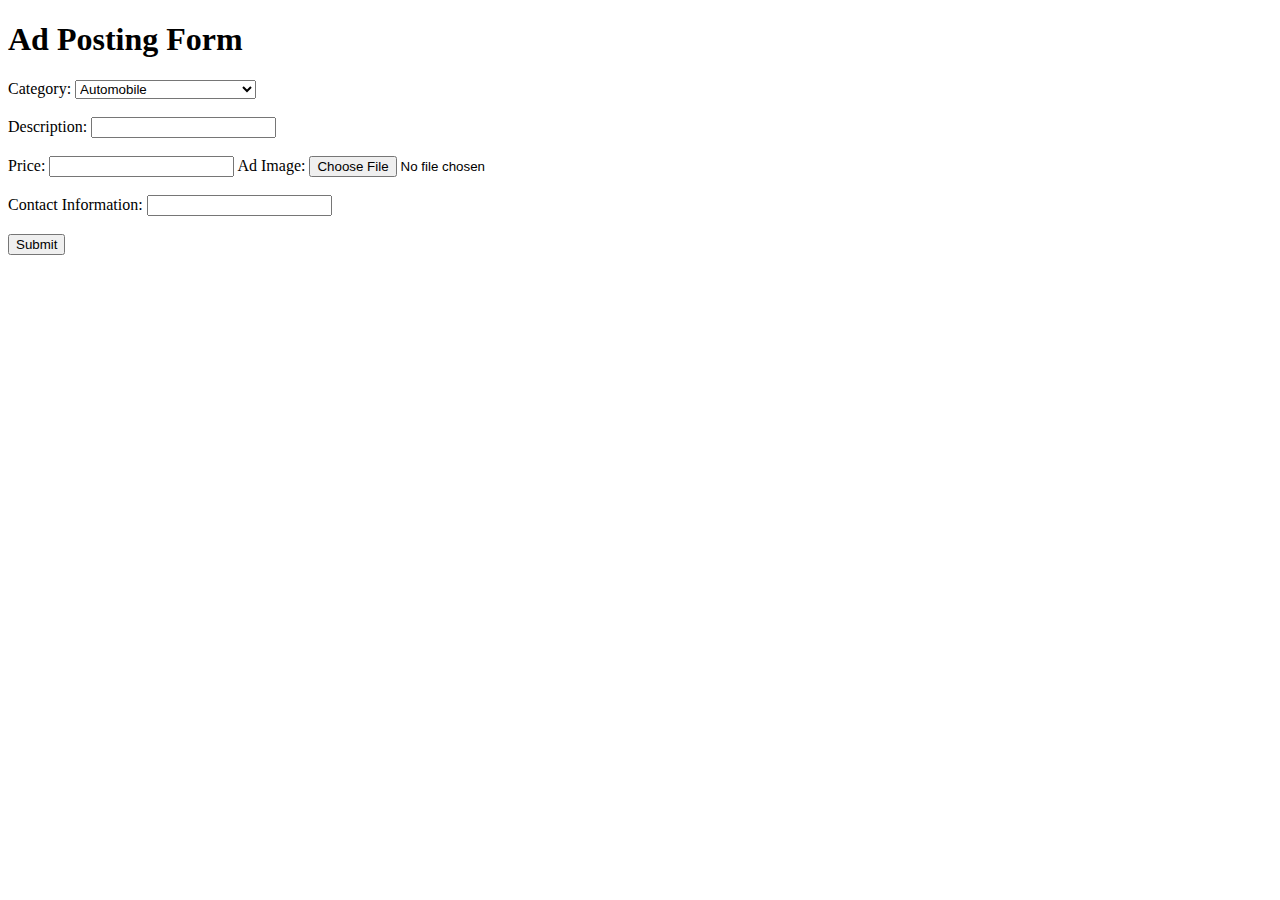
<file: Add ads.html>
<!DOCTYPE html>
<html>
<head>
	<title>Product Detail Form</title>
	<link rel="stylesheet" type="text/css" href="style.css">
    <meta name="format-detection" content="telephone=no">

</head>
<body>
    <h1>Ad Posting Form</h1>
    <form action="submit-ad.php" method="POST" enctype="multipart/form-data">
      <label for="category">Category:</label>
      <select id="category" name="category">
        <option value="Automobile">Automobile </option>
        <option value="Electronics">Electronics</option>
        <option value="Property">Property</option>
        <option value="Fashion">Fashion</option>
		<option value="services">Services</option>
        <option value="Jobs">Jobs</option>
		<option value=" Seeking Job"> Seeking Job</option>
        <option value="Mobile Phones & Tablets">Mobile Phones & Tablets</option>
        <option value="Agricalture and Foods">Agricalture & Food/option>
		<option value="Furniture">Furniture</option>
        <option value="Sports & Arts">Sports & Arts</option>
		<option value="Babies and Kids">Babies and Kids</option>
        <option value="Repair and constraction">Repair and Constraction</option>
		<option value="Commercial equipments">Commercial Equipments</option>
        <option value="Others">Others</option>
      </select>
      <br><br>
      <label for="Description">Description:</label>
      <input type="text" id="Description" name="Description" required>
      <br><br>
      <label for="Price">Price:</label>
      <input type="number" id="Price" name="Price" required>
      <label for="image">Ad Image:</label>
      <input type="file" id="image" name="image" accept="image/*" required>
      <br><br>
      <label for="contact">Contact Information:</label>
      <input type="text" id="contact" name="contact" required>
      <br><br>
      <input type="submit" value="Submit">
    </form>
  </body>
</html>

    
    

</body>
</html>
</file>
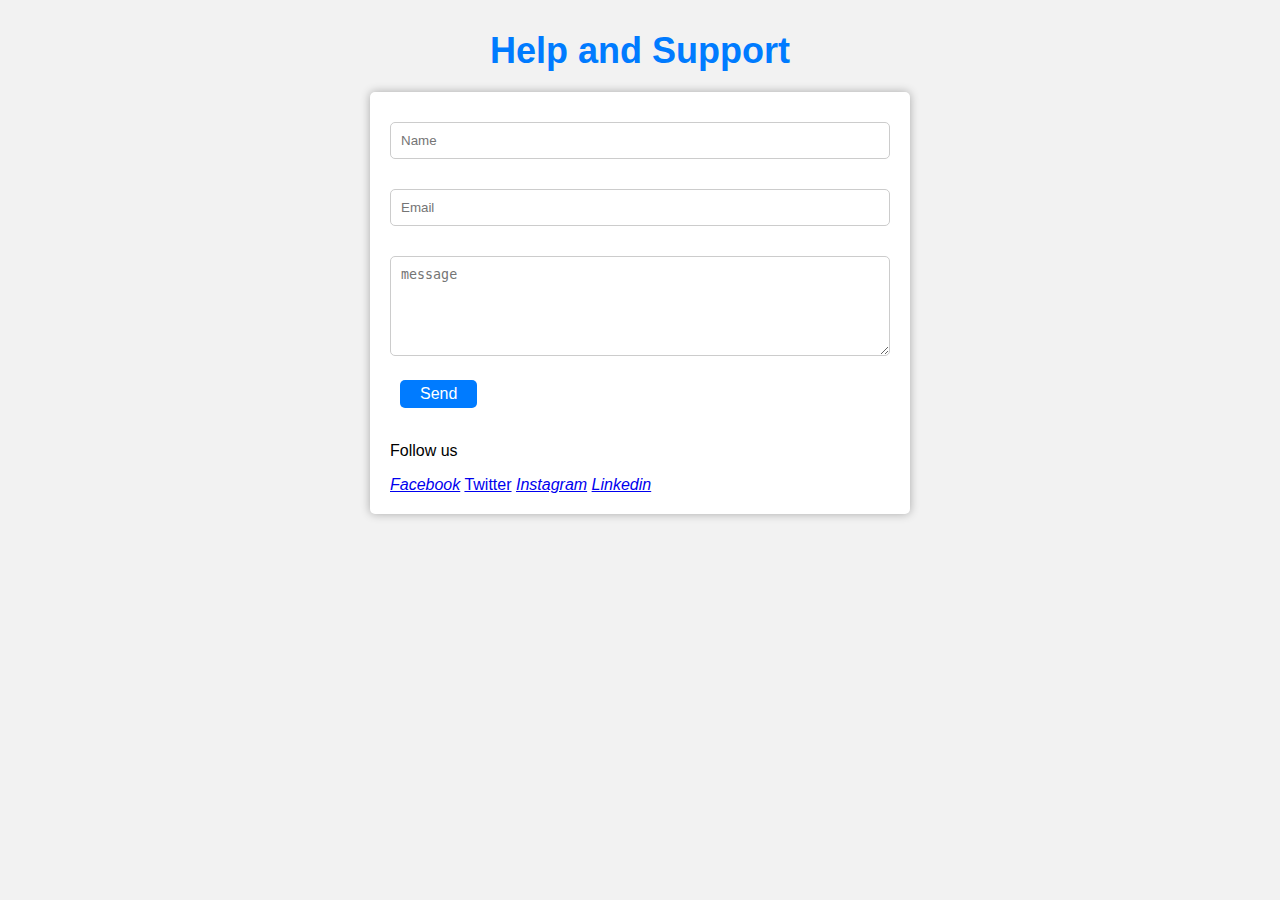
<file: contact.html>
<!DOCTYPE html>
<html>
  <head>
    <title>Contact Us</title>
    <style>
      /* Basic styling for the page */
      body {
        font-family: Arial, sans-serif;
        background-color: #f2f2f2;
      }
      h1 {
        text-align: center;
        margin-top: 50px;
        color: #007bff;
      }
      form {
        max-width: 500px;
        margin: 0 auto;
        background-color: #fff;
        padding: 20px;
        border-radius: 5px;
        box-shadow: 0 0 10px rgba(0,0,0,0.3);
      }
      label {
        display: block;
        margin-bottom: 10px;
        color: #007bff;
      }
      input, textarea {
        margin-bottom: 20px;
        padding: 10px;
        width: 100%;
        box-sizing: border-box;
        border-radius: 5px;
        border: 1px solid #ccc;
      }
      textarea {
        height: 100px;
      }
      button {
        padding: 10px;
        background-color: #007bff;
        color: white;
        border: none;
        border-radius: 5px;
        cursor: pointer;
      }
      button:hover {
        background-color: #0062cc;
      }

      body {
	font-family: Arial, sans-serif;
	margin: 0;
	padding: 0;
}

h1 {
	margin-top: 30px;
	margin-bottom: 20px;
	font-size: 36px;
	text-align: center;
}

#chat-window {
	width: 400px;
	margin: 0 auto;
	padding: 20px;
	border: 1px solid #ccc;
	border-radius: 5px;
}

#chat-messages {
	margin: 0;
	padding: 0;
	list-style: none;
	height: 300px;
	overflow-y: scroll;
}

#chat-form {
	margin-top: 20px;
	display: flex;
}

#message-input {
	flex-grow: 1;
	font-size: 16px;
	padding: 5px;
	border: 1px solid #ccc;
	border-radius: 5px;
}

button[type="submit"] {
	font-size: 16px;
	padding: 5px 20px;
	background-color: #007bff;
	color: #fff;
	border: none;
	border-radius: 5px;
	margin-left: 10px;
	cursor: pointer;
}

    </style>
  </head>
  <body>
    
    <h1>Help and Support</h1>

    <form>
      <label for="name"></label>
      <input type="text" placeholder="Name" name="name" required>

      <label for="email"></label>
      <input type="email" placeholder="Email" name="email" required>

      <label for="message"></label>
      <textarea placeholder="message" name="message" required></textarea>

      <button type="submit">Send</button> <br><br>
      

       <p>Follow us</p>
      <a href="#"><i class="fab fa-facebook">Facebook</i></a>
        <a href="#"><i class="fab fa-twitter"></i>Twitter</a>
        <a href="#"><i class="fab fa-instagram">Instagram</i></a>
        <a href="#"><i class="fab fa-linkedin">Linkedin</i></a> 
    </form>
    
   
    
  </div>
   
    
  </body>
</html>
</file>
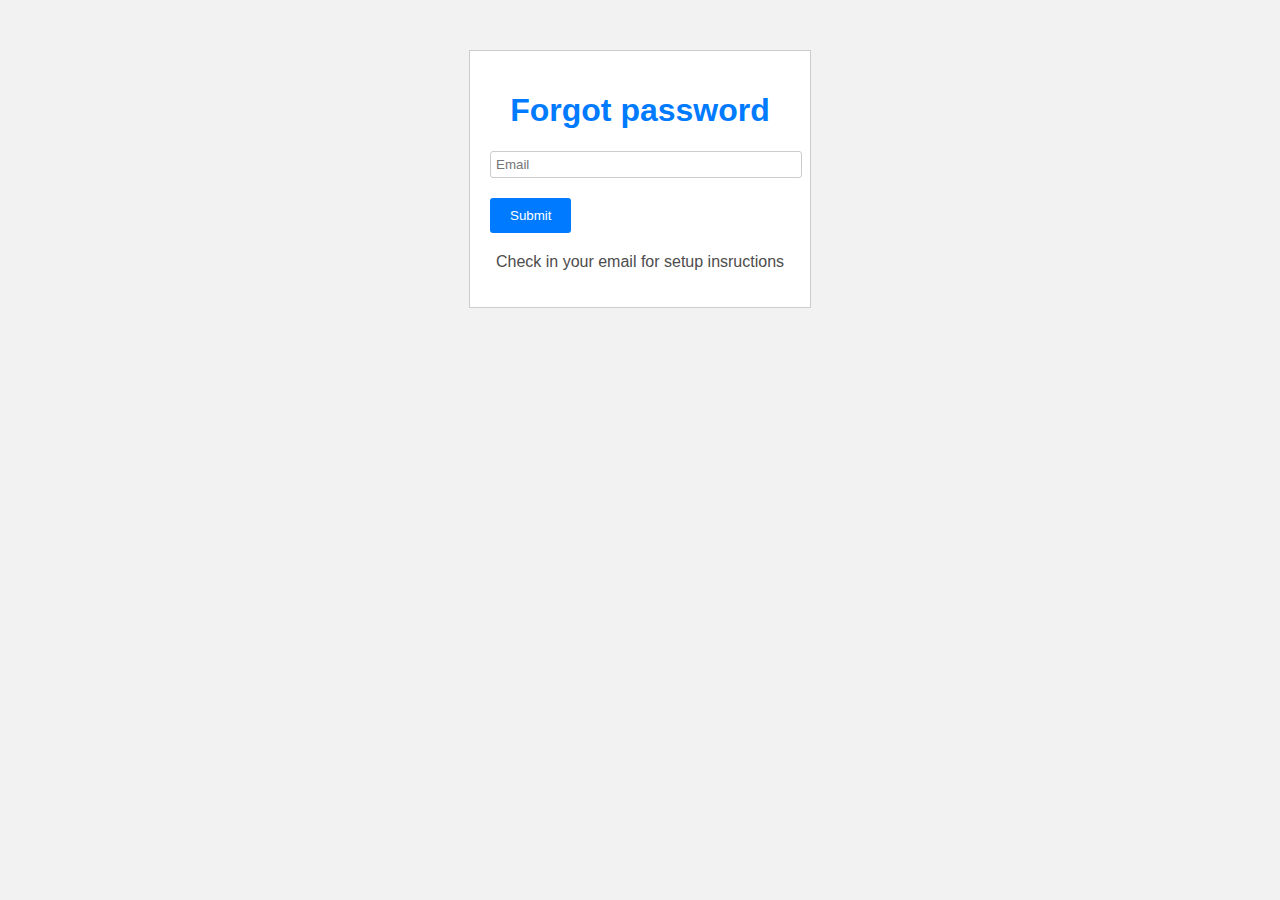
<file: forgotpassword.html>
<!DOCTYPE html>
<html>
<head>
	<title>Sign In</title>
	<style>
		body {
			background-color: #f2f2f2;
			font-family: Arial, sans-serif;
		}
		
		form {
			background-color: #ffffff;
			border: 1px solid #cccccc;
			padding: 20px;
			width: 300px;
			margin: 50px auto;
		}
		
		h1 {
			text-align: center;
			color: #007bff;
		}
		
		label {
			display: block;
			margin-bottom: 10px;
			color: #007bff;
		}
		
		input[type="text"], input[type="password"] {
			padding: 5px;
			width: 100%;
			border: 1px solid #ccc;
			border-radius: 3px;
			margin-bottom: 20px;
		}
		
		input[type="submit"] {
			background-color: #007bff;
			color: #ffffff;
			padding: 10px 20px;
			border: none;
			border-radius: 3px;
			cursor: pointer;
		}
		
		input[type="submit"]:hover {
			background-color: #0062cc;
		}
		
		p {
			text-align: center;
			margin-top: 20px;
			color: #4d4c4c;
		}
	</style>
</head>
<body>
	<form>
		<h1>Forgot password</h1>
		<label for="Email"></label>
		<input type="text" placeholder="Email" name="Email">
		<input type="submit" value="Submit">
        <p>Check in your email for setup insructions</p>
	</form>
	
	
</body>
</html>
</file>
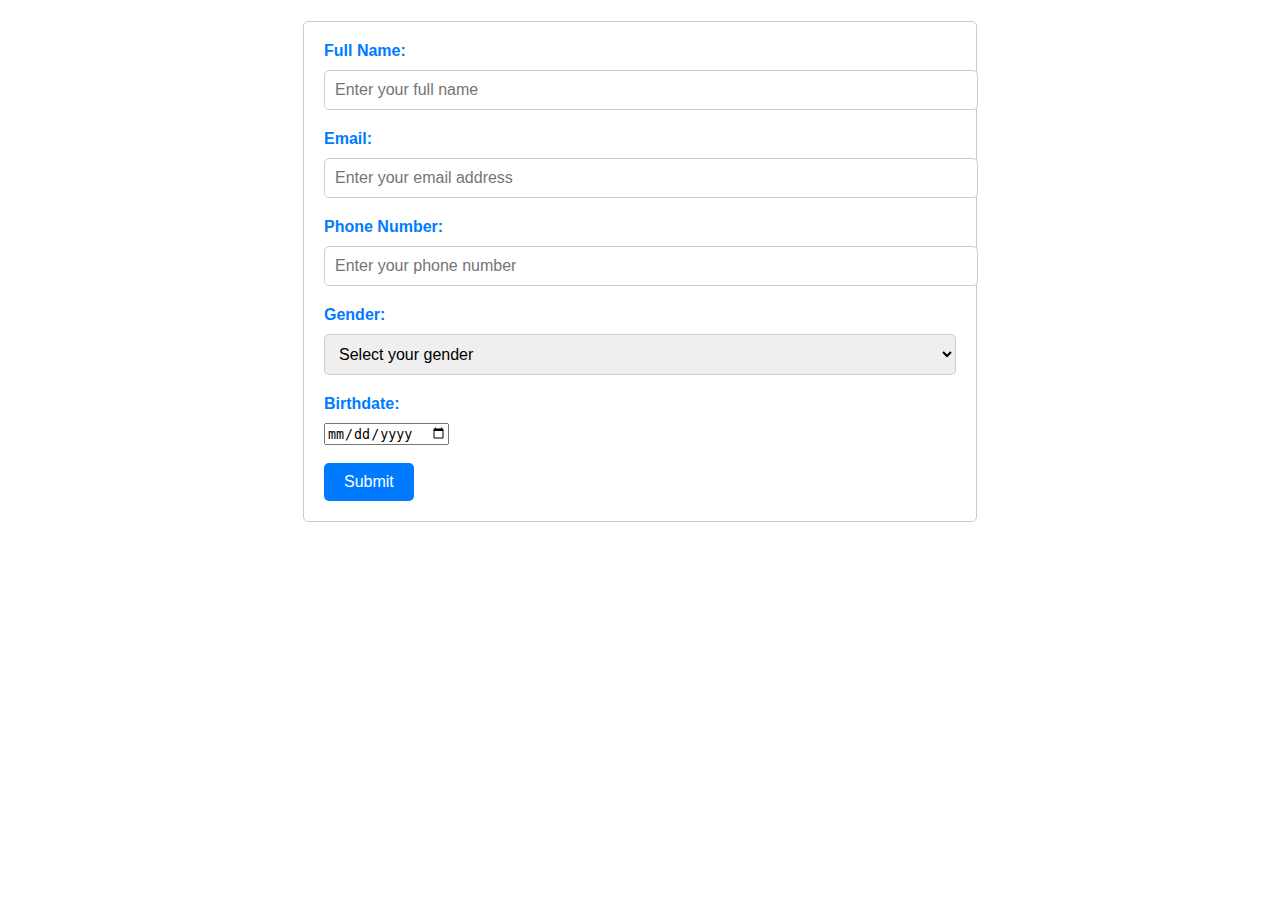
<file: profile.html>
<!DOCTYPE html>
<html>
<head>
	<title>Profile form</title>
	
	<style>
		form {
			width: 50%;
			margin: 0 auto;
			padding: 20px;
			border: 1px solid #ccc;
			border-radius: 5px;
			background-color: #fff;
			font-family: Arial, sans-serif;
		}
		label {
			display: block;
			margin-bottom: 10px;
			font-weight: bold;
			color: #007bff;
		}
		input[type="text"], input[type="email"], select, textarea {
			width: 100%;
			padding: 10px;
			border-radius: 5px;
			border: 1px solid #ccc;
			margin-bottom: 20px;
			font-size: 16px;
			font-family: Arial, sans-serif;
		}
		input[type="submit"] {
			background-color: #007bff;
			color: #fff;
			padding: 10px 20px;
			border: none;
			border-radius: 5px;
			cursor: pointer;
			font-size: 16px;
			font-family: Arial, sans-serif;
		}
		input[type="submit"]:hover {
			background-color: #007bff;
		}
	</style>
</head>
<body>
	<h1><i class="fas fa-user-circle icon"></i></h1>
	<form>
		<label for="fullname">Full Name:</label>
		<input type="text" id="fullname" name="fullname" placeholder="Enter your full name" required>

		<label for="email">Email:</label>
		<input type="email" id="email" name="email" placeholder="Enter your email address" required>

		<label for="phone">Phone Number:</label>
		<input type="text" id="phone" name="phone" placeholder="Enter your phone number">

		<label for="gender">Gender:</label>
		<select id="gender" name="gender">
			<option value="">Select your gender</option>
			<option value="male">Male</option>
			<option value="female">Female</option>
			<option value="other">Other</option>
		</select>
		<label for="birthdate">Birthdate:</label>
		<input type="date" id="birthdate" name="birthdate"><br><br>

		<input type="submit" value="Submit">
	</form>
</body>
</html>
</file>
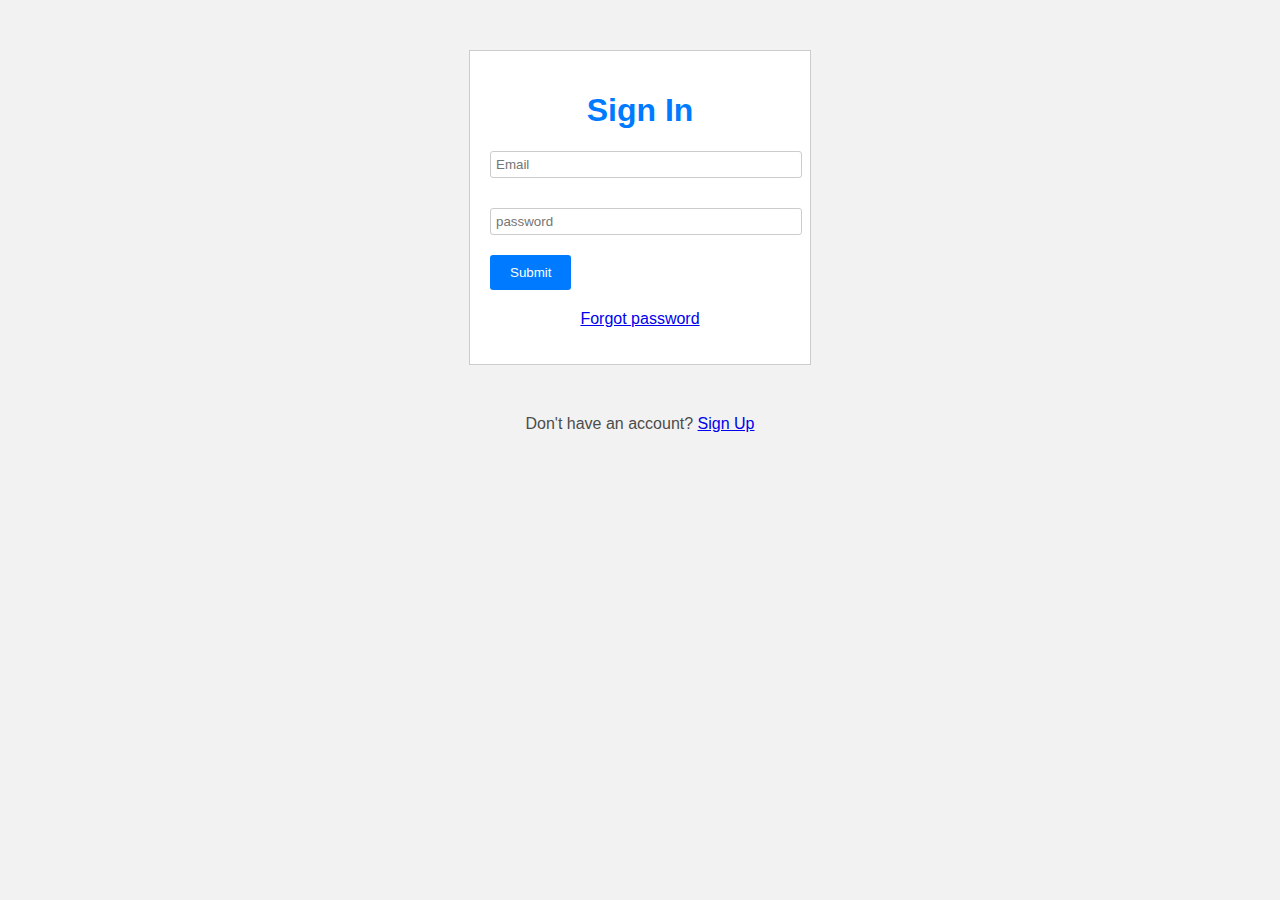
<file: signin.html>
<!DOCTYPE html>
<html>
<head>
	<title>Sign In</title>
	<style>
		body {
			background-color: #f2f2f2;
			font-family: Arial, sans-serif;
		}
		
		form {
			background-color: #ffffff;
			border: 1px solid #cccccc;
			padding: 20px;
			width: 300px;
			margin: 50px auto;
		}
		
		h1 {
			text-align: center;
			color: #007bff;
		}
		
		label {
			display: block;
			margin-bottom: 10px;
			color: #007bff;
		}
		
		input[type="text"], input[type="password"] {
			padding: 5px;
			width: 100%;
			border: 1px solid #ccc;
			border-radius: 3px;
			margin-bottom: 20px;
		}
		
		input[type="submit"] {
			background-color: #007bff;
			color: #ffffff;
			padding: 10px 20px;
			border: none;
			border-radius: 3px;
			cursor: pointer;
		}
		
		input[type="submit"]:hover {
			background-color: #0062cc;
		}
		
		p {
			text-align: center;
			margin-top: 20px;
			color: #4d4c4c;
		}
	</style>
</head>
<body>
	<form>
		<h1>Sign In</h1>
		<label for="Email"></label>
		<input type="text" placeholder="Email" name="Email">
		
		<label for="password"></label>
		<input type="password" placeholder="password" name="password">
		
		<input type="submit" value="Submit">
        <p> <a href="forgotpassword.html">Forgot password</a></p>
	</form>
	
	<p>Don't have an account? <a href="signup.html">Sign Up</a></p>


	<script>
email = "myemail@email.com";
var password = "mypassword";

firebase.auth().signInWithEmailAndPassword(email, password).catch(function(error) {
   console.log(error.code);
   console.log(error.message);
}
	</script> 
</body>
</html>
</file>
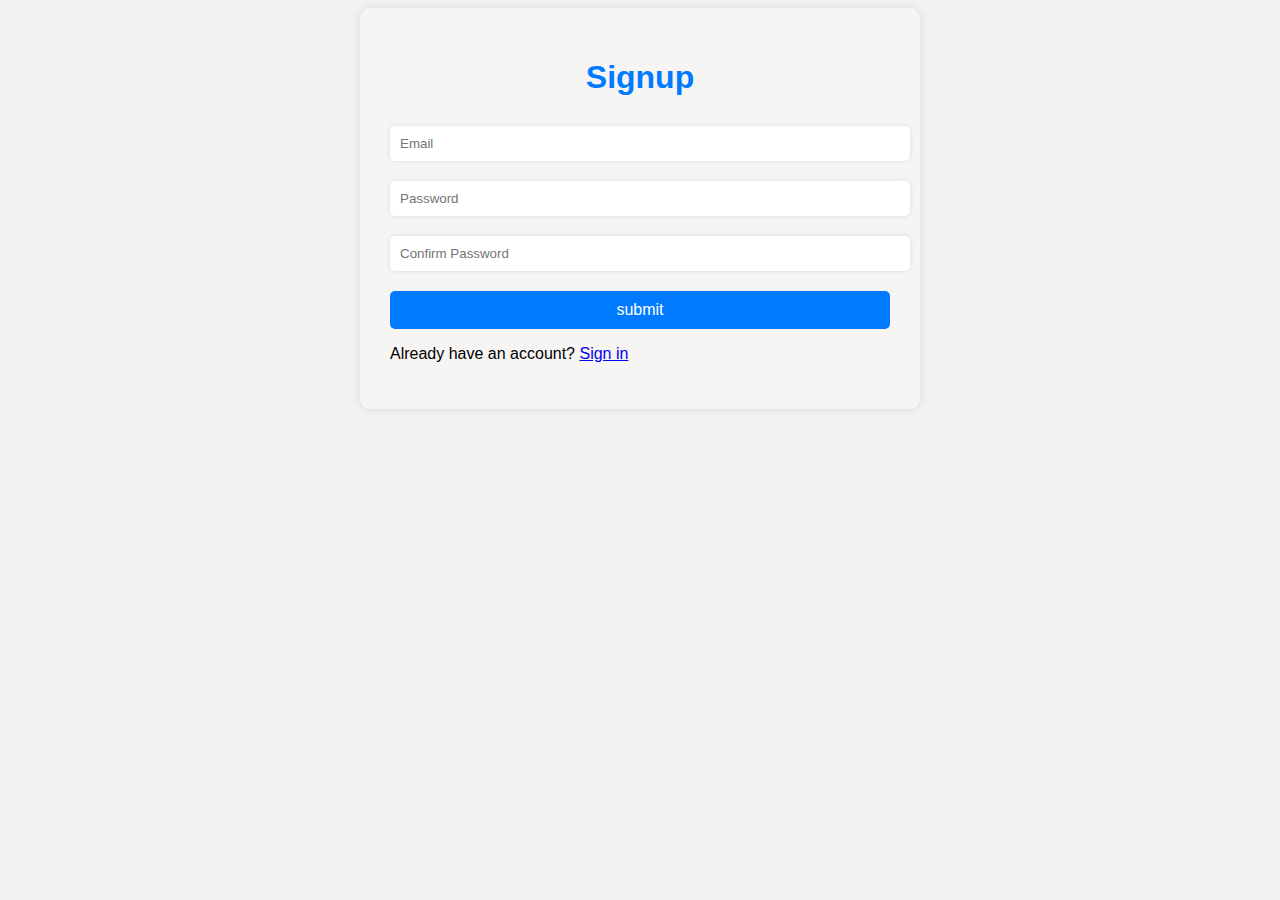
<file: signup.html>
<!DOCTYPE html>
<html>
  <head>
    <title>Signup Page</title>
    <link rel="stylesheet" href="style.css">
	
  </head>
  <style>
	body {
  background-color: #f2f2f2;
  font-family: Arial, sans-serif;
}

form {
  background-color: rgb(247, 244, 244);
  border-radius: 10px;
  box-shadow: 0 0 10px rgba(0, 0, 0, 0.1);
  margin: auto;
  max-width: 500px;
  padding: 30px;
}

h1 {
  font-size: 32px;
  margin-bottom: 30px;
  text-align: center;
  color: #007bff;
}

input[type="text"],
input[type="email"],
input[type="password"] {
  border: none;
  border-radius: 5px;
  box-shadow: 0 0 5px rgba(0, 0, 0, 0.1);
  margin-bottom: 20px;
  padding: 10px;
  width: 100%;
}

button[type="submit"] {
  background-color: #007bff;
  border: none;
  border-radius: 5px;
  color: #fff;
  cursor: pointer;
  font-size: 16px;
  padding: 10px 20px;
  transition: background-color 0.3s ease;
  width: 100%;
}

button[type="submit"]:hover {
  background-color: #0062cc;
}

  </style>
  <body>
	
    <form>
      <h1>Signup</h1>
      <!--<input type="text" placeholder="Username" name="username" required>!-->
      <input type="email" placeholder="Email" name="email" required>
      <input type="password" placeholder="Password" name="password" required>
      <input type="password" placeholder="Confirm Password" name="confirm-password" required>
      <button type="submit">submit</button>
      <p>Already have an account? <a href="signin.html">Sign in</a></p>
    </form>
    
    <script>
		const form = document.querySelector('form');

form.addEventListener('submit', (event) => {
  event.preventDefault();
  
  const username = form.elements['username'].value;
  const email = form.elements['email'].value;
  const password = form.elements['password'].value;
  const confirmPassword = form.elements['confirm-password'].value;
  
  if (password !== confirmPassword) {
    alert('Passwords do not match');
    return;
  }
  
  // Do something with the form data, like send it to a server
  
  alert('Signup successful!');
});
</script>


  </body>
</html>
</file>
<file: style.css>
.container text-center{
    align-items: center;
}

/* Add a gray background color and some padding to the footer */
.footer {
    background-color: #151585;
    padding: 25px;
  }

  .carousel-inner img {
    width: 100%; /* Set width to 100% */
    min-height: 200px;
    
  }

  /* Hide the carousel text when the screen is less than 600 pixels wide */
  @media (max-width: 600px) {
    .carousel-caption {
      display: none; 
    }
  }
</file>
